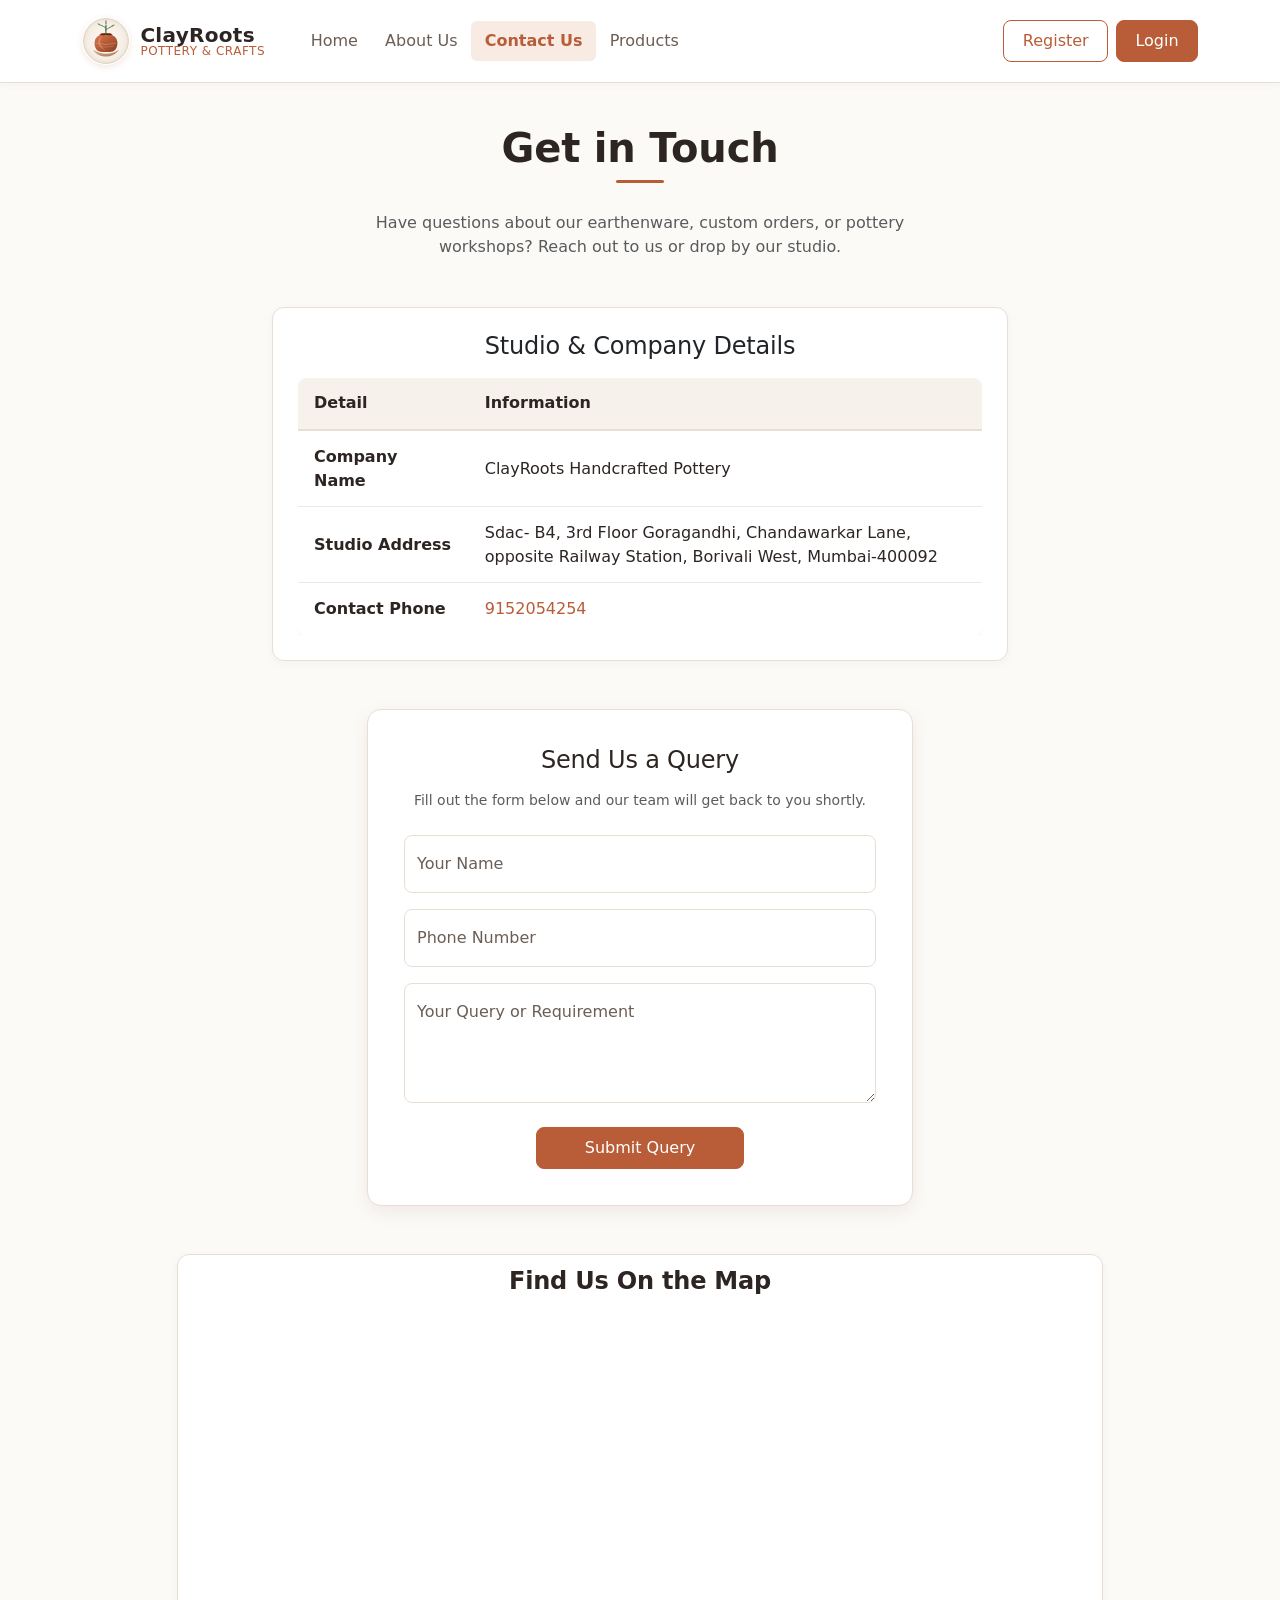
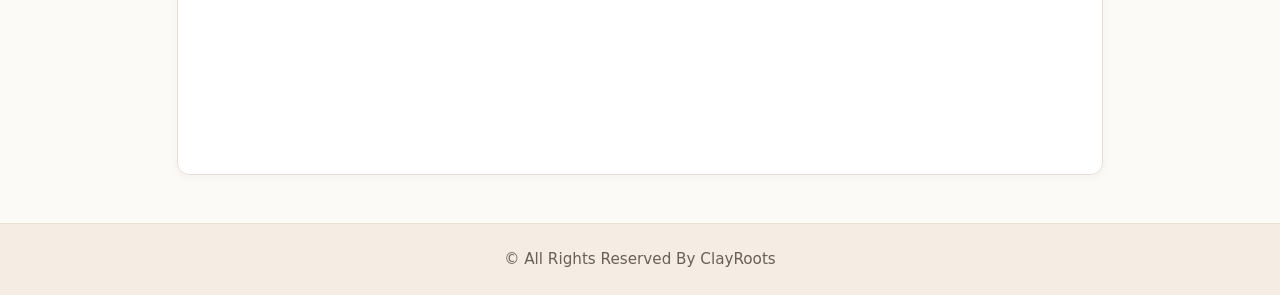
<file: ContactUs.html>
<!doctype html>
<html lang="en">
    <head>
        <title>ClayRoots — Contact Us &amp; Workshop Inquiry</title>
        <!-- Required meta tags -->
        <meta charset="utf-8" />
        <meta
            name="viewport"
            content="width=device-width, initial-scale=1, shrink-to-fit=no"
        />

        <!-- Bootstrap CSS v5.3.2 -->
        <link
            href="https://cdn.jsdelivr.net/npm/bootstrap@5.3.2/dist/css/bootstrap.min.css"
            rel="stylesheet"
            integrity="sha384-T3c6CoIi6uLrA9TneNEoa7RxnatzjcDSCmG1MXxSR1GAsXEV/Dwwykc2MPK8M2HN"
            crossorigin="anonymous"
        />
        <!-- ClayRoots Light & Earthy Theme -->
        <link rel="stylesheet" href="css/style.css" />
    </head>

    <body>
        <header>
            <nav class="navbar navbar-expand-lg navbar-clay fixed-top">
                <div class="container">
                    <a class="navbar-brand" href="home.html">
                        <img
                            src="images/clayroots-logo.svg"
                            class="img-fluid rounded-circle"
                            alt="ClayRoots Logo"
                            height="48"
                            width="48"
                        />
                        <div class="d-inline-flex flex-column lh-1">
                            <span class="brand-name">ClayRoots</span>
                            <span class="brand-sub">Pottery &amp; Crafts</span>
                        </div>
                    </a>
                    <button
                        class="navbar-toggler"
                        type="button"
                        data-bs-toggle="collapse"
                        data-bs-target="#collapsibleNavId"
                        aria-controls="collapsibleNavId"
                        aria-expanded="false"
                        aria-label="Toggle navigation"
                    >
                        <span class="navbar-toggler-icon"></span>
                    </button>
                    <div class="collapse navbar-collapse" id="collapsibleNavId">
                        <ul class="navbar-nav me-auto mt-2 mt-lg-0 ms-lg-3">
                            <li class="nav-item">
                                <a class="nav-link" href="home.html">Home</a>
                            </li>
                            <li class="nav-item">
                                <a class="nav-link" href="AboutUs.html">About Us</a>
                            </li>
                            <li class="nav-item">
                                <a class="nav-link active" href="ContactUs.html" aria-current="page"
                                    >Contact Us
                                    <span class="visually-hidden">(current)</span></a
                                >
                            </li>
                            <li class="nav-item">
                                <a class="nav-link" href="Product.html">Products</a>
                            </li>
                        </ul>
                        <div class="d-flex align-items-center gap-2 my-2 my-lg-0">
                            <a
                                class="btn btn-outline-terracotta"
                                href="Register.html"
                                role="button"
                            >
                                Register
                            </a>
                            <a
                                class="btn btn-terracotta"
                                href="login.html"
                                role="button"
                            >
                                Login
                            </a>
                        </div>
                    </div>
                </div>
            </nav>
        </header>

        <main class="py-5">
            <div class="container">
                <div class="text-center mb-5">
                    <h1 class="section-title">Get in Touch</h1>
                    <p class="text-muted mx-auto" style="max-width: 600px;">
                        Have questions about our earthenware, custom orders, or pottery workshops? Reach out to us or drop by our studio.
                    </p>
                </div>

                <!-- Company Details Section -->
                <div class="row justify-content-center mb-5">
                    <div class="col-12 col-md-10 col-lg-8">
                        <div class="card clay-card p-4">
                            <h3 class="h4 mb-3 text-center">Studio &amp; Company Details</h3>
                            <div class="table-responsive">
                                <table class="table clay-table mb-0">
                                    <thead>
                                        <tr>
                                            <th scope="col" style="width: 25%;">Detail</th>
                                            <th scope="col">Information</th>
                                        </tr>
                                    </thead>
                                    <tbody>
                                        <tr>
                                            <td class="fw-semibold">Company Name</td>
                                            <td>ClayRoots Handcrafted Pottery</td>
                                        </tr>
                                        <tr>
                                            <td class="fw-semibold">Studio Address</td>
                                            <td>Sdac- B4, 3rd Floor Goragandhi, Chandawarkar Lane, opposite Railway Station, Borivali West, Mumbai-400092</td>
                                        </tr>
                                        <tr>
                                            <td class="fw-semibold">Contact Phone</td>
                                            <td><a href="tel:9152054254" class="text-decoration-none" style="color: var(--cr-primary); font-weight: 500;">9152054254</a></td>
                                        </tr>
                                    </tbody>
                                </table>
                            </div>
                        </div>
                    </div>
                </div>

                <!-- Query Form Section -->
                <div class="row justify-content-center mb-5">
                    <div class="col-12 col-md-8 col-lg-6">
                        <div class="clay-auth-card">
                            <h3 class="h4 mb-3 text-center">Send Us a Query</h3>
                            <p class="text-muted small text-center mb-4">
                                Fill out the form below and our team will get back to you shortly.
                            </p>

                            <!-- Success feedback banner -->
                            <div id="queryFormFeedback" class="alert alert-success d-none mb-3" role="alert">
                                <strong>Thank you!</strong> Your message has been sent successfully. We will contact you soon.
                            </div>

                            <form id="queryForm">
                                <div class="form-floating mb-3">
                                    <input
                                        type="text"
                                        class="form-control"
                                        name="contactName"
                                        id="contactName"
                                        placeholder="Your Full Name"
                                        required
                                    />
                                    <label for="contactName">Your Name</label>
                                </div>
                                <div class="form-floating mb-3">
                                    <input
                                        type="tel"
                                        class="form-control"
                                        name="contactPhone"
                                        id="contactPhone"
                                        placeholder="Phone Number"
                                        required
                                    />
                                    <label for="contactPhone">Phone Number</label>
                                </div>
                                <div class="form-floating mb-4">
                                    <textarea
                                        class="form-control"
                                        name="contactQuery"
                                        id="contactQuery"
                                        placeholder="Write your query here..."
                                        style="height: 120px;"
                                        required
                                    ></textarea>
                                    <label for="contactQuery">Your Query or Requirement</label>
                                </div>
                                <div class="text-center">
                                    <button
                                        type="submit"
                                        class="btn btn-terracotta px-5 py-2"
                                    >
                                        Submit Query
                                    </button>
                                </div>
                            </form>
                        </div>
                    </div>
                </div>

                <!-- Google Maps Location Section -->
                <div class="row justify-content-center">
                    <div class="col-12 col-md-10">
                        <div class="map-wrapper text-center">
                            <h4 class="mb-3">Find Us On the Map</h4>
                            <div class="ratio ratio-16x9" style="max-height: 450px;">
                                <iframe
                                    src="https://www.google.com/maps/embed?pb=!1m18!1m12!1m3!1d3767.1886795754485!2d72.85147417525425!3d19.230607082006053!2m3!1f0!2f0!3f0!3m2!1i1024!2i768!4f13.1!3m3!1m2!1s0x3be7b02a94fea373%3A0xb6acbbcdd3cf39ce!2sSDAC%20Infotech!5e0!3m2!1sen!2sin!4v1748401130304!5m2!1sen!2sin"
                                    style="border:0;"
                                    allowfullscreen=""
                                    loading="lazy"
                                    referrerpolicy="no-referrer-when-downgrade"
                                    title="ClayRoots Studio Location"
                                ></iframe>
                            </div>
                        </div>
                    </div>
                </div>
            </div>
        </main>

        <footer class="footer-clay text-center py-4">
            <div class="container">
                &copy; All Rights Reserved By ClayRoots
            </div>
        </footer>

        <!-- Bootstrap JavaScript Libraries -->
        <script
            src="https://cdn.jsdelivr.net/npm/@popperjs/core@2.11.8/dist/umd/popper.min.js"
            integrity="sha384-I7E8VVD/ismYTF4hNIPjVp/Zjvgyol6VFvRkX/vR+Vc4jQkC+hVqc2pM8ODewa9r"
            crossorigin="anonymous"
        ></script>
        <script
            src="https://cdn.jsdelivr.net/npm/bootstrap@5.3.2/dist/js/bootstrap.min.js"
            integrity="sha384-BBtl+eGJRgqQAUMxJ7pMwbEyER4l1g+O15P+16Ep7Q9Q+zqX6gSbd85u4mG4QzX+"
            crossorigin="anonymous"
        ></script>
        <!-- ClayRoots Main JS -->
        <script src="js/main.js"></script>
    </body>
</html>
</file>
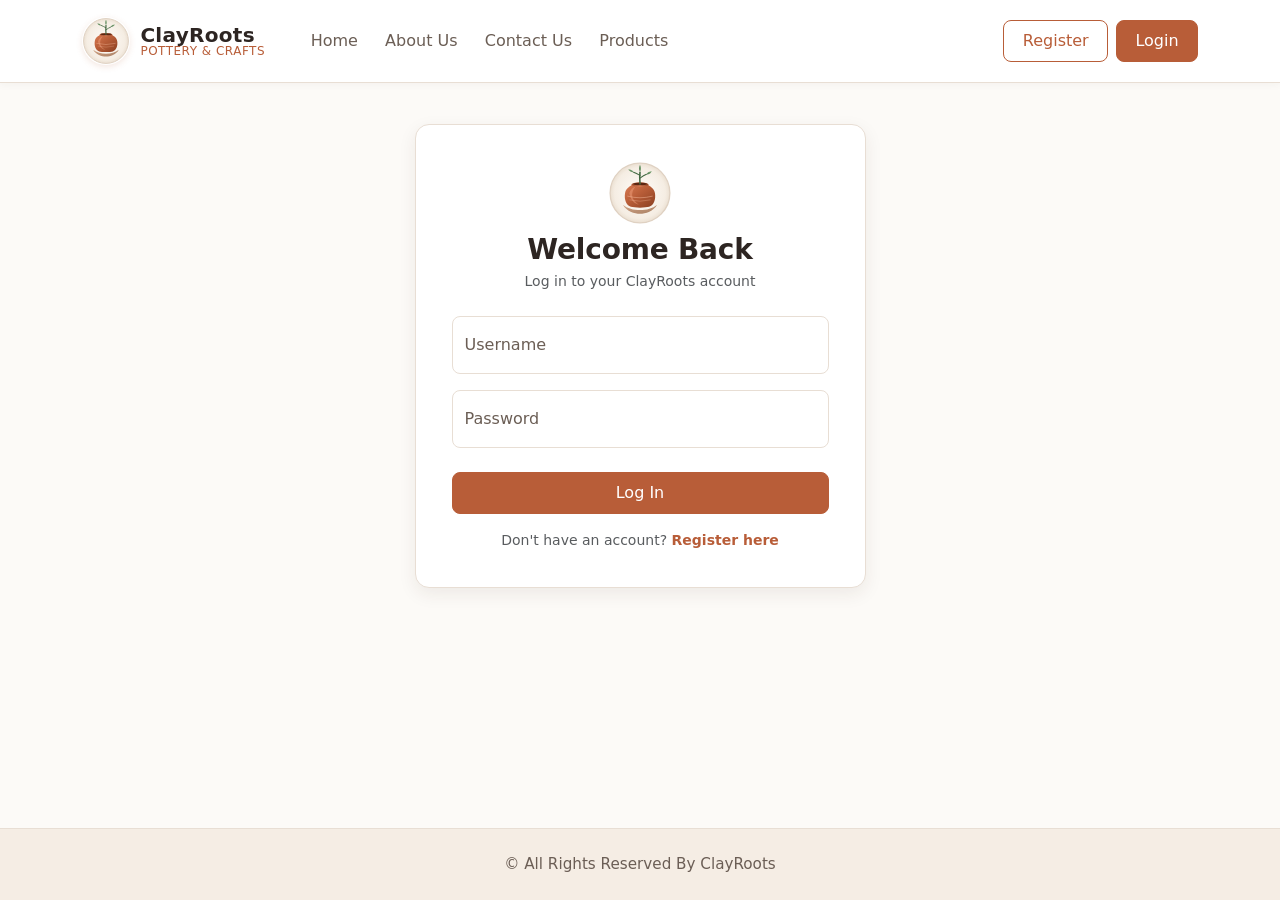
<file: login.html>
<!doctype html>
<html lang="en">
    <head>
        <title>ClayRoots — Customer Login</title>
        <!-- Required meta tags -->
        <meta charset="utf-8" />
        <meta
            name="viewport"
            content="width=device-width, initial-scale=1, shrink-to-fit=no"
        />

        <!-- Bootstrap CSS v5.3.2 -->
        <link
            href="https://cdn.jsdelivr.net/npm/bootstrap@5.3.2/dist/css/bootstrap.min.css"
            rel="stylesheet"
            integrity="sha384-T3c6CoIi6uLrA9TneNEoa7RxnatzjcDSCmG1MXxSR1GAsXEV/Dwwykc2MPK8M2HN"
            crossorigin="anonymous"
        />
        <!-- ClayRoots Light & Earthy Theme -->
        <link rel="stylesheet" href="css/style.css" />
    </head>

    <body>
        <header>
            <nav class="navbar navbar-expand-lg navbar-clay fixed-top">
                <div class="container">
                    <a class="navbar-brand" href="home.html">
                        <img
                            src="images/clayroots-logo.svg"
                            class="img-fluid rounded-circle"
                            alt="ClayRoots Logo"
                            height="48"
                            width="48"
                        />
                        <div class="d-inline-flex flex-column lh-1">
                            <span class="brand-name">ClayRoots</span>
                            <span class="brand-sub">Pottery &amp; Crafts</span>
                        </div>
                    </a>
                    <button
                        class="navbar-toggler"
                        type="button"
                        data-bs-toggle="collapse"
                        data-bs-target="#collapsibleNavId"
                        aria-controls="collapsibleNavId"
                        aria-expanded="false"
                        aria-label="Toggle navigation"
                    >
                        <span class="navbar-toggler-icon"></span>
                    </button>
                    <div class="collapse navbar-collapse" id="collapsibleNavId">
                        <ul class="navbar-nav me-auto mt-2 mt-lg-0 ms-lg-3">
                            <li class="nav-item">
                                <a class="nav-link" href="home.html">Home</a>
                            </li>
                            <li class="nav-item">
                                <a class="nav-link" href="AboutUs.html">About Us</a>
                            </li>
                            <li class="nav-item">
                                <a class="nav-link" href="ContactUs.html">Contact Us</a>
                            </li>
                            <li class="nav-item">
                                <a class="nav-link" href="Product.html">Products</a>
                            </li>
                        </ul>
                        <div class="d-flex align-items-center gap-2 my-2 my-lg-0">
                            <a
                                class="btn btn-outline-terracotta"
                                href="Register.html"
                                role="button"
                            >
                                Register
                            </a>
                            <a
                                class="btn btn-terracotta"
                                href="login.html"
                                role="button"
                            >
                                Login
                            </a>
                        </div>
                    </div>
                </div>
            </nav>
        </header>

        <main class="py-5">
            <div class="container">
                <div class="row justify-content-center">
                    <div class="col-12 col-sm-10 col-md-8 col-lg-5">
                        <div class="clay-auth-card text-center">
                            <div class="mb-4">
                                <img
                                    src="images/clayroots-logo.svg"
                                    alt="ClayRoots Logo"
                                    width="64"
                                    height="64"
                                    class="mb-2"
                                />
                                <h1 class="h3 fw-bold mb-1">Welcome Back</h1>
                                <p class="text-muted small">Log in to your ClayRoots account</p>
                            </div>

                            <form action="home.html" method="get">
                                <div class="form-floating mb-3 text-start">
                                    <input
                                        type="text"
                                        class="form-control"
                                        name="username"
                                        id="loginUsername"
                                        placeholder="Username"
                                        required
                                    />
                                    <label for="loginUsername">Username</label>
                                </div>
                                <div class="form-floating mb-4 text-start">
                                    <input
                                        type="password"
                                        class="form-control"
                                        name="password"
                                        id="loginPassword"
                                        placeholder="Password"
                                        required
                                    />
                                    <label for="loginPassword">Password</label>
                                </div>
                                <div class="d-grid gap-2 mb-3">
                                    <button
                                        type="submit"
                                        class="btn btn-terracotta py-2"
                                    >
                                        Log In
                                    </button>
                                </div>
                                <div class="text-center text-muted small">
                                    Don't have an account? 
                                    <a href="Register.html" class="fw-semibold" style="color: var(--cr-primary); text-decoration: none;">
                                        Register here
                                    </a>
                                </div>
                            </form>
                        </div>
                    </div>
                </div>
            </div>
        </main>

        <footer class="footer-clay text-center py-4">
            <div class="container">
                &copy; All Rights Reserved By ClayRoots
            </div>
        </footer>

        <!-- Bootstrap JavaScript Libraries -->
        <script
            src="https://cdn.jsdelivr.net/npm/@popperjs/core@2.11.8/dist/umd/popper.min.js"
            integrity="sha384-I7E8VVD/ismYTF4hNIPjVp/Zjvgyol6VFvRkX/vR+Vc4jQkC+hVqc2pM8ODewa9r"
            crossorigin="anonymous"
        ></script>
        <script
            src="https://cdn.jsdelivr.net/npm/bootstrap@5.3.2/dist/js/bootstrap.min.js"
            integrity="sha384-BBtl+eGJRgqQAUMxJ7pMwbEyER4l1g+O15P+16Ep7Q9Q+zqX6gSbd85u4mG4QzX+"
            crossorigin="anonymous"
        ></script>
        <!-- ClayRoots Main JS -->
        <script src="js/main.js"></script>
    </body>
</html>
</file>
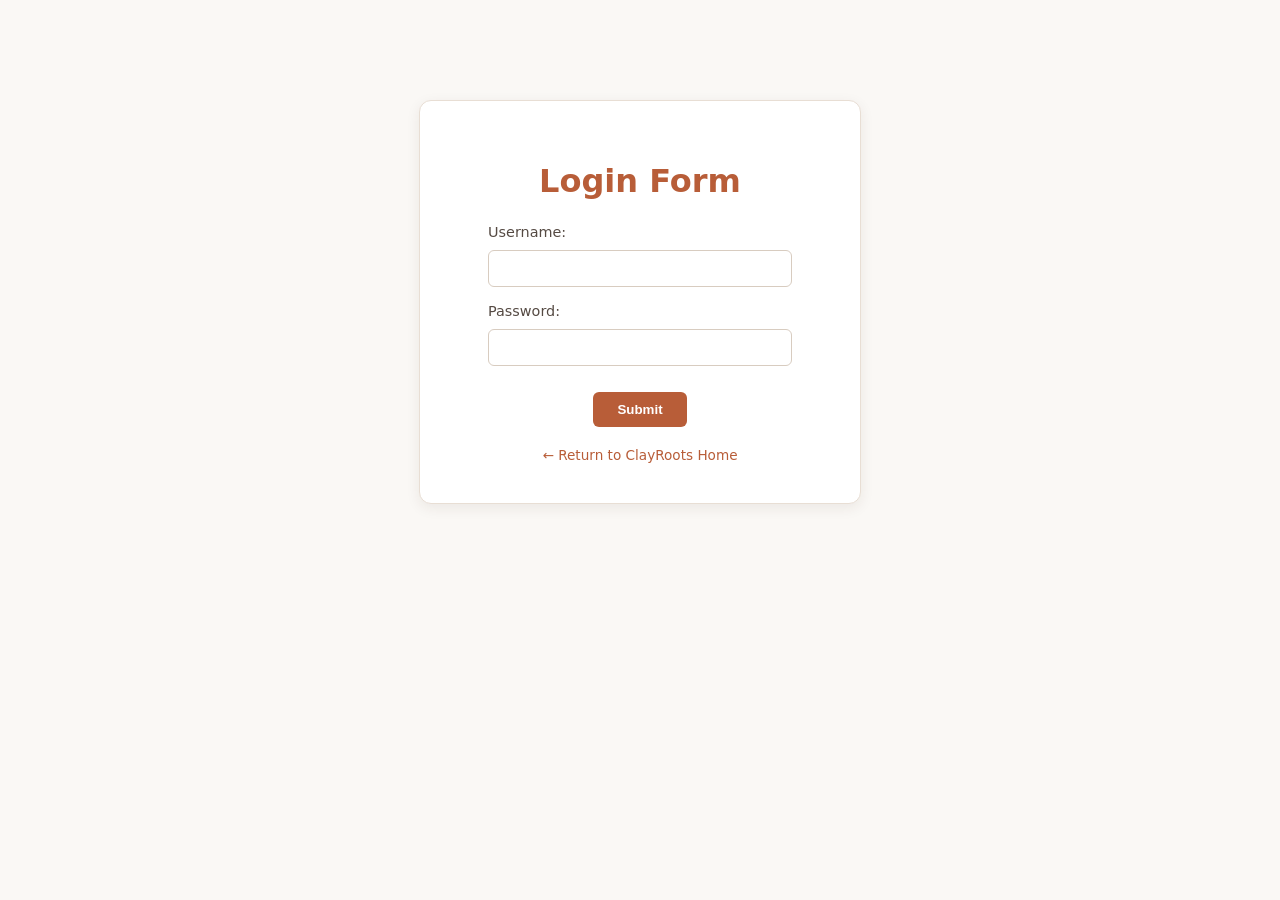
<file: logincss.html>
<!DOCTYPE html>
<html lang="en">
<head>
    <meta charset="UTF-8">
    <meta name="viewport" content="width=device-width, initial-scale=1.0">
    <title>ClayRoots - Login Demo</title>
    <style>
        body {
            background-color: #faf8f5;
            font-family: system-ui, -apple-system, sans-serif;
            color: #2d2522;
            margin: 0;
            padding: 0;
        }
        .login-box {
            text-align: center;
            max-width: 380px;
            margin: 100px auto;
            padding: 40px 30px;
            background: #ffffff;
            border-radius: 12px;
            border: 1px solid #e8ded4;
            box-shadow: 0 4px 14px rgba(60, 40, 25, 0.08);
        }
        h1 {
            color: #b85d38;
            margin-bottom: 24px;
        }
        input {
            width: 80%;
            padding: 10px;
            margin: 10px 0 16px;
            border: 1px solid #d8ccc0;
            border-radius: 6px;
            box-sizing: border-box;
            transition: border-color 0.2s ease;
        }
        input:focus {
            outline: none;
            border-color: #b85d38;
            box-shadow: 0 0 0 3px rgba(184, 93, 56, 0.2);
        }
        label {
            display: block;
            text-align: left;
            margin-left: 10%;
            font-weight: 500;
            color: #554a43;
            font-size: 0.9rem;
        }
        button {
            background-color: #b85d38;
            color: white;
            border: none;
            padding: 10px 24px;
            border-radius: 6px;
            cursor: pointer;
            font-weight: 600;
            margin-top: 10px;
            transition: background-color 0.2s ease;
        }
        button:hover {
            background-color: #984826;
        }
        .back-link {
            display: block;
            margin-top: 20px;
            color: #b85d38;
            text-decoration: none;
            font-size: 0.85rem;
        }
        .back-link:hover {
            text-decoration: underline;
        }
    </style>
</head>
<body>
    <div class="login-box">
        <h1>Login Form</h1>
        <form action="home.html">
            <label for="cssUser">Username:</label>
            <input type="text" id="cssUser" name="username"><br>
            <label for="cssPass">Password:</label>
            <input type="password" id="cssPass" name="password"><br>
            <button type="submit">Submit</button>
        </form>
        <a href="home.html" class="back-link">&larr; Return to ClayRoots Home</a>
    </div>
</body>
</html>
</file>
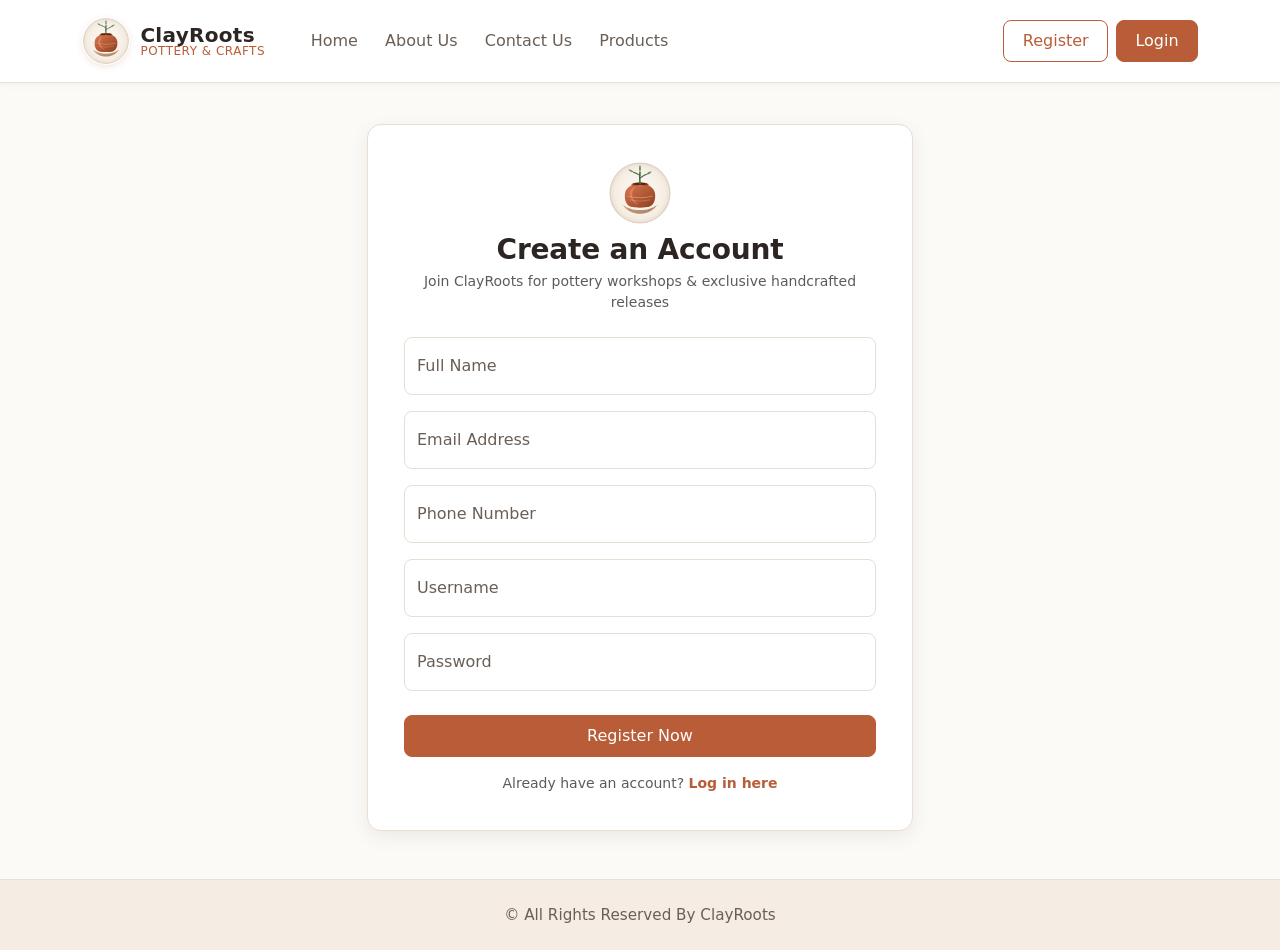
<file: Register.html>
<!doctype html>
<html lang="en">
    <head>
        <title>ClayRoots — Register Account</title>
        <!-- Required meta tags -->
        <meta charset="utf-8" />
        <meta
            name="viewport"
            content="width=device-width, initial-scale=1, shrink-to-fit=no"
        />

        <!-- Bootstrap CSS v5.3.2 -->
        <link
            href="https://cdn.jsdelivr.net/npm/bootstrap@5.3.2/dist/css/bootstrap.min.css"
            rel="stylesheet"
            integrity="sha384-T3c6CoIi6uLrA9TneNEoa7RxnatzjcDSCmG1MXxSR1GAsXEV/Dwwykc2MPK8M2HN"
            crossorigin="anonymous"
        />
        <!-- ClayRoots Light & Earthy Theme -->
        <link rel="stylesheet" href="css/style.css" />
    </head>

    <body>
        <header>
            <nav class="navbar navbar-expand-lg navbar-clay fixed-top">
                <div class="container">
                    <a class="navbar-brand" href="home.html">
                        <img
                            src="images/clayroots-logo.svg"
                            class="img-fluid rounded-circle"
                            alt="ClayRoots Logo"
                            height="48"
                            width="48"
                        />
                        <div class="d-inline-flex flex-column lh-1">
                            <span class="brand-name">ClayRoots</span>
                            <span class="brand-sub">Pottery &amp; Crafts</span>
                        </div>
                    </a>
                    <button
                        class="navbar-toggler"
                        type="button"
                        data-bs-toggle="collapse"
                        data-bs-target="#collapsibleNavId"
                        aria-controls="collapsibleNavId"
                        aria-expanded="false"
                        aria-label="Toggle navigation"
                    >
                        <span class="navbar-toggler-icon"></span>
                    </button>
                    <div class="collapse navbar-collapse" id="collapsibleNavId">
                        <ul class="navbar-nav me-auto mt-2 mt-lg-0 ms-lg-3">
                            <li class="nav-item">
                                <a class="nav-link" href="home.html">Home</a>
                            </li>
                            <li class="nav-item">
                                <a class="nav-link" href="AboutUs.html">About Us</a>
                            </li>
                            <li class="nav-item">
                                <a class="nav-link" href="ContactUs.html">Contact Us</a>
                            </li>
                            <li class="nav-item">
                                <a class="nav-link" href="Product.html">Products</a>
                            </li>
                        </ul>
                        <div class="d-flex align-items-center gap-2 my-2 my-lg-0">
                            <a
                                class="btn btn-outline-terracotta"
                                href="Register.html"
                                role="button"
                            >
                                Register
                            </a>
                            <a
                                class="btn btn-terracotta"
                                href="login.html"
                                role="button"
                            >
                                Login
                            </a>
                        </div>
                    </div>
                </div>
            </nav>
        </header>

        <main class="py-5">
            <div class="container">
                <div class="row justify-content-center">
                    <div class="col-12 col-sm-10 col-md-8 col-lg-6">
                        <div class="clay-auth-card text-center">
                            <div class="mb-4">
                                <img
                                    src="images/clayroots-logo.svg"
                                    alt="ClayRoots Logo"
                                    width="64"
                                    height="64"
                                    class="mb-2"
                                />
                                <h1 class="h3 fw-bold mb-1">Create an Account</h1>
                                <p class="text-muted small">Join ClayRoots for pottery workshops &amp; exclusive handcrafted releases</p>
                            </div>

                            <form action="login.html" method="get">
                                <div class="form-floating mb-3 text-start">
                                    <input
                                        type="text"
                                        class="form-control"
                                        name="name"
                                        id="regName"
                                        placeholder="Full Name"
                                        required
                                    />
                                    <label for="regName">Full Name</label>
                                </div>
                                <div class="form-floating mb-3 text-start">
                                    <input
                                        type="email"
                                        class="form-control"
                                        name="email"
                                        id="regEmail"
                                        placeholder="name@example.com"
                                        required
                                    />
                                    <label for="regEmail">Email Address</label>
                                </div>
                                <div class="form-floating mb-3 text-start">
                                    <input
                                        type="tel"
                                        class="form-control"
                                        name="phone"
                                        id="regPhone"
                                        placeholder="Phone Number"
                                        required
                                    />
                                    <label for="regPhone">Phone Number</label>
                                </div>
                                <div class="form-floating mb-3 text-start">
                                    <input
                                        type="text"
                                        class="form-control"
                                        name="username"
                                        id="regUsername"
                                        placeholder="Username"
                                        required
                                    />
                                    <label for="regUsername">Username</label>
                                </div>
                                <div class="form-floating mb-4 text-start">
                                    <input
                                        type="password"
                                        class="form-control"
                                        name="password"
                                        id="regPassword"
                                        placeholder="Password"
                                        required
                                    />
                                    <label for="regPassword">Password</label>
                                </div>
                                <div class="d-grid gap-2 mb-3">
                                    <button
                                        type="submit"
                                        class="btn btn-terracotta py-2"
                                    >
                                        Register Now
                                    </button>
                                </div>
                                <div class="text-center text-muted small">
                                    Already have an account? 
                                    <a href="login.html" class="fw-semibold" style="color: var(--cr-primary); text-decoration: none;">
                                        Log in here
                                    </a>
                                </div>
                            </form>
                        </div>
                    </div>
                </div>
            </div>
        </main>

        <footer class="footer-clay text-center py-4">
            <div class="container">
                &copy; All Rights Reserved By ClayRoots
            </div>
        </footer>

        <!-- Bootstrap JavaScript Libraries -->
        <script
            src="https://cdn.jsdelivr.net/npm/@popperjs/core@2.11.8/dist/umd/popper.min.js"
            integrity="sha384-I7E8VVD/ismYTF4hNIPjVp/Zjvgyol6VFvRkX/vR+Vc4jQkC+hVqc2pM8ODewa9r"
            crossorigin="anonymous"
        ></script>
        <script
            src="https://cdn.jsdelivr.net/npm/bootstrap@5.3.2/dist/js/bootstrap.min.js"
            integrity="sha384-BBtl+eGJRgqQAUMxJ7pMwbEyER4l1g+O15P+16Ep7Q9Q+zqX6gSbd85u4mG4QzX+"
            crossorigin="anonymous"
        ></script>
        <!-- ClayRoots Main JS -->
        <script src="js/main.js"></script>
    </body>
</html>
</file>
<file: css/style.css>
/* ClayRoots - White & Light Theme with Subtle Terracotta / Earthy Accents */

:root {
  --cr-primary: #b85d38;             /* Rich Terracotta */
  --cr-primary-hover: #984826;       /* Deep Terracotta */
  --cr-primary-light: #f7ebe4;       /* Terracotta Tint */
  --cr-accent: #d97a52;              /* Warm Clay */
  --cr-bg: #fcfaf7;                  /* Warm Soft White / Ivory */
  --cr-surface: #ffffff;             /* Pure White Surface */
  --cr-surface-warm: #f6f1ea;        /* Light Beige / Warm Sand */
  --cr-text-main: #2d2522;           /* Deep Earthy Charcoal-Brown (WCAG AAA) */
  --cr-text-muted: #6b5e55;          /* Muted Clay Stone */
  --cr-border: #e8ded4;              /* Soft Warm Border */
  --cr-border-subtle: #f0e8de;       /* Very Subtle Border */
  --cr-shadow-sm: 0 2px 8px rgba(60, 40, 25, 0.04);
  --cr-shadow-md: 0 6px 18px rgba(60, 40, 25, 0.08);
  --cr-shadow-lg: 0 12px 28px rgba(60, 40, 25, 0.12);
  --cr-navbar-height: 76px;          /* Height for fixed navbar compensation */
}

/* Scroll padding to prevent fixed navbar from obscuring anchors */
html {
  scroll-padding-top: var(--cr-navbar-height);
}

/* Global Reset & Typography */
body {
  padding-top: var(--cr-navbar-height); /* Offset for fixed-top navbar */
  background-color: var(--cr-bg);
  color: var(--cr-text-main);
  font-family: system-ui, -apple-system, "Segoe UI", Roboto, "Helvetica Neue", Arial, sans-serif;
  min-height: 100vh;
  display: flex;
  flex-direction: column;
}

main {
  flex: 1 0 auto;
}

h1, h2, h3, h4, h5, h6 {
  color: var(--cr-text-main);
  font-weight: 600;
  letter-spacing: -0.2px;
}

p {
  color: var(--cr-text-muted);
}

/* Navbar */
.navbar-clay {
  background-color: var(--cr-surface) !important;
  border-bottom: 1px solid var(--cr-border);
  box-shadow: var(--cr-shadow-sm);
  padding: 0.75rem 0;
  transition: background-color 0.25s ease, box-shadow 0.25s ease;
}

.navbar-clay .navbar-brand {
  display: inline-flex;
  align-items: center;
  gap: 0.65rem;
  color: var(--cr-text-main) !important;
  font-weight: 700;
  font-size: 1.25rem;
  text-decoration: none;
  transition: transform 0.2s ease, opacity 0.2s ease;
}

.navbar-clay .navbar-brand:hover {
  opacity: 0.9;
  transform: translateY(-1px);
}

.navbar-clay .navbar-brand img {
  border-radius: 50%;
  object-fit: cover;
  box-shadow: 0 2px 6px rgba(184, 93, 56, 0.15);
}

.navbar-clay .brand-name {
  color: var(--cr-text-main);
  font-weight: 700;
  letter-spacing: 0.3px;
}

.navbar-clay .brand-sub {
  color: var(--cr-primary);
  font-size: 0.75rem;
  font-weight: 500;
  letter-spacing: 0.5px;
  text-transform: uppercase;
}

.navbar-clay .nav-link {
  color: var(--cr-text-muted) !important;
  font-weight: 500;
  padding: 0.5rem 0.85rem !important;
  border-radius: 6px;
  transition: color 0.2s ease, background-color 0.2s ease;
}

.navbar-clay .nav-link:hover {
  color: var(--cr-primary) !important;
  background-color: var(--cr-primary-light);
}

.navbar-clay .nav-link.active {
  color: var(--cr-primary) !important;
  background-color: var(--cr-primary-light);
  font-weight: 600;
}

.navbar-clay .navbar-toggler {
  border: 1px solid var(--cr-border);
  color: var(--cr-text-main);
  padding: 0.4rem 0.6rem;
}

.navbar-clay .navbar-toggler:focus {
  box-shadow: 0 0 0 3px rgba(184, 93, 56, 0.25);
}

@media (max-width: 991.98px) {
  .navbar-clay .navbar-collapse {
    max-height: calc(100vh - var(--cr-navbar-height));
    overflow-y: auto;
    background-color: var(--cr-surface);
    padding: 0.85rem 0.5rem;
    border-top: 1px solid var(--cr-border-subtle);
    margin-top: 0.5rem;
  }
}

/* ClayRoots Buttons */
.btn-terracotta {
  background-color: var(--cr-primary);
  border-color: var(--cr-primary);
  color: #ffffff !important;
  font-weight: 500;
  border-radius: 8px;
  padding: 0.5rem 1.15rem;
  transition: background-color 0.2s ease, border-color 0.2s ease, transform 0.15s ease, box-shadow 0.2s ease;
}

.btn-terracotta:hover, 
.btn-terracotta:focus {
  background-color: var(--cr-primary-hover);
  border-color: var(--cr-primary-hover);
  color: #ffffff !important;
  transform: translateY(-1px);
  box-shadow: 0 4px 10px rgba(184, 93, 56, 0.25);
}

.btn-outline-terracotta {
  background-color: transparent;
  border: 1.5px solid var(--cr-primary);
  color: var(--cr-primary) !important;
  font-weight: 500;
  border-radius: 8px;
  padding: 0.5rem 1.15rem;
  transition: background-color 0.2s ease, color 0.2s ease, transform 0.15s ease, box-shadow 0.2s ease;
}

.btn-outline-terracotta:hover,
.btn-outline-terracotta:focus {
  background-color: var(--cr-primary);
  border-color: var(--cr-primary);
  color: #ffffff !important;
  transform: translateY(-1px);
  box-shadow: 0 4px 10px rgba(184, 93, 56, 0.2);
}

/* Hero Carousel */
.carousel-clay {
  border-radius: 16px;
  overflow: hidden;
  box-shadow: var(--cr-shadow-md);
  border: 1px solid var(--cr-border);
  background-color: var(--cr-surface);
}

.carousel-clay .carousel-item img {
  height: 480px;
  object-fit: cover;
  background-color: var(--cr-surface-warm);
}

.carousel-clay .carousel-indicators [data-bs-target] {
  background-color: var(--cr-primary);
  width: 12px;
  height: 12px;
  border-radius: 50%;
  margin: 0 5px;
  opacity: 0.5;
  transition: opacity 0.2s ease, transform 0.2s ease;
}

.carousel-clay .carousel-indicators .active {
  opacity: 1;
  transform: scale(1.15);
}

.carousel-clay .carousel-control-prev-icon,
.carousel-clay .carousel-control-next-icon {
  background-color: rgba(45, 37, 34, 0.65);
  border-radius: 50%;
  padding: 18px;
  background-size: 55%;
}

/* Product Cards */
.clay-card {
  background-color: var(--cr-surface);
  border: 1px solid var(--cr-border);
  border-radius: 12px;
  overflow: hidden;
  box-shadow: var(--cr-shadow-sm);
  transition: transform 0.25s cubic-bezier(0.16, 1, 0.3, 1),
              box-shadow 0.25s cubic-bezier(0.16, 1, 0.3, 1),
              border-color 0.25s ease;
  cursor: pointer;
  display: flex;
  flex-direction: column;
}

.clay-card:hover {
  transform: translateY(-4px);
  box-shadow: var(--cr-shadow-md);
  border-color: #d8c3b0;
}

.clay-card-img-wrapper {
  position: relative;
  overflow: hidden;
  background-color: var(--cr-surface-warm);
  display: flex;
  align-items: center;
  justify-content: center;
  padding: 1rem;
}

.clay-card-img-wrapper img {
  transition: transform 0.3s cubic-bezier(0.16, 1, 0.3, 1);
  object-fit: cover;
  width: 100%;
}

.clay-card:hover .clay-card-img-wrapper img {
  transform: scale(1.03);
}

/* Home products card image */
.clay-card-img-top {
  height: 240px;
  width: 100%;
  object-fit: cover;
}

/* Product page circular/portrait preview */
.clay-card-img-round {
  width: 190px;
  height: 190px;
  border-radius: 50%;
  object-fit: cover;
  border: 4px solid var(--cr-surface);
  box-shadow: 0 4px 12px rgba(60, 40, 25, 0.1);
  transition: transform 0.3s cubic-bezier(0.16, 1, 0.3, 1);
}

.clay-card:hover .clay-card-img-round {
  transform: scale(1.04);
}

.clay-card .card-body {
  padding: 1.25rem;
  display: flex;
  flex-direction: column;
  flex: 1 1 auto;
}

.clay-card .card-title {
  color: var(--cr-text-main);
  font-size: 1.15rem;
  font-weight: 600;
  margin-bottom: 0.5rem;
}

.clay-card .card-text {
  color: var(--cr-text-muted);
  font-size: 0.925rem;
  line-height: 1.5;
  margin-bottom: 1rem;
  flex-grow: 1;
}

/* Section Header Decor */
.section-title {
  color: var(--cr-text-main);
  font-weight: 700;
  position: relative;
  display: inline-block;
  margin-bottom: 1.75rem;
}

.section-title::after {
  content: "";
  display: block;
  width: 48px;
  height: 3px;
  background-color: var(--cr-primary);
  margin: 0.5rem auto 0;
  border-radius: 2px;
}

/* Product Details Modal */
.clay-modal .modal-content {
  background-color: var(--cr-surface);
  border: 1px solid var(--cr-border);
  border-radius: 14px;
  box-shadow: var(--cr-shadow-lg);
  color: var(--cr-text-main);
}

.clay-modal .modal-header {
  border-bottom: 1px solid var(--cr-border-subtle);
  background-color: var(--cr-surface-warm);
  border-top-left-radius: 14px;
  border-top-right-radius: 14px;
  padding: 1rem 1.5rem;
}

.clay-modal .modal-title {
  color: var(--cr-text-main);
  font-weight: 600;
  font-size: 1.2rem;
}

.clay-modal .modal-body {
  padding: 1.75rem;
}

.clay-modal-img {
  max-height: 340px;
  width: 100%;
  object-fit: cover;
  border-radius: 10px;
  border: 1px solid var(--cr-border);
  box-shadow: var(--cr-shadow-sm);
  background-color: var(--cr-surface-warm);
}

.badge-terracotta {
  background-color: var(--cr-primary-light);
  color: var(--cr-primary);
  font-weight: 600;
  font-size: 0.8rem;
  padding: 0.35rem 0.65rem;
  border-radius: 6px;
  border: 1px solid rgba(184, 93, 56, 0.2);
  display: inline-block;
}

/* Forms & Auth Containers */
.clay-auth-card {
  background-color: var(--cr-surface);
  border: 1px solid var(--cr-border);
  border-radius: 14px;
  box-shadow: var(--cr-shadow-md);
  padding: 2.25rem;
}

.form-floating > .form-control {
  border: 1px solid var(--cr-border);
  border-radius: 8px;
  color: var(--cr-text-main);
  background-color: var(--cr-surface);
}

.form-floating > .form-control:focus {
  border-color: var(--cr-primary);
  box-shadow: 0 0 0 3px rgba(184, 93, 56, 0.2);
}

.form-floating > label {
  color: var(--cr-text-muted);
}

/* Tables (Contact page) */
.clay-table {
  background-color: var(--cr-surface);
  border: 1px solid var(--cr-border);
  border-radius: 10px;
  overflow: hidden;
  box-shadow: var(--cr-shadow-sm);
}

.clay-table thead th {
  background-color: var(--cr-surface-warm);
  color: var(--cr-text-main);
  font-weight: 600;
  border-bottom: 2px solid var(--cr-border);
  padding: 0.85rem 1rem;
}

.clay-table tbody td {
  padding: 0.85rem 1rem;
  color: var(--cr-text-main);
  border-bottom: 1px solid var(--cr-border-subtle);
  vertical-align: middle;
}

.clay-table tbody tr:nth-of-type(odd) {
  background-color: rgba(246, 241, 234, 0.35);
}

/* About Us Story Card */
.clay-story-card {
  background-color: var(--cr-surface);
  border: 1px solid var(--cr-border);
  border-radius: 12px;
  padding: 1.75rem;
  box-shadow: var(--cr-shadow-sm);
}

.clay-story-img {
  border-radius: 10px;
  border: 1px solid var(--cr-border);
  box-shadow: var(--cr-shadow-sm);
  width: 100%;
  max-height: 280px;
  object-fit: cover;
}

.clay-video-wrapper {
  background-color: var(--cr-surface);
  border: 1px solid var(--cr-border);
  border-radius: 14px;
  padding: 1.25rem;
  box-shadow: var(--cr-shadow-md);
  display: inline-block;
  max-width: 100%;
}

.clay-video-wrapper iframe {
  border-radius: 8px;
  max-width: 100%;
}

.map-wrapper {
  background-color: var(--cr-surface);
  border: 1px solid var(--cr-border);
  border-radius: 12px;
  padding: 0.75rem;
  box-shadow: var(--cr-shadow-sm);
}

.map-wrapper iframe {
  border-radius: 8px;
  width: 100%;
  max-width: 100%;
}

/* Footer */
.footer-clay {
  background-color: #f5ede4 !important;
  color: var(--cr-text-muted) !important;
  border-top: 1px solid var(--cr-border);
  padding: 1.75rem 0;
  font-size: 0.95rem;
  margin-top: auto;
}

.footer-clay a {
  color: var(--cr-primary);
  text-decoration: none;
}

.footer-clay a:hover {
  text-decoration: underline;
}

/* Responsive Grid Helper */
.product-grid {
  display: grid;
  grid-template-columns: repeat(auto-fill, minmax(260px, 1fr));
  gap: 1.5rem;
}

/* Catalogue Controls (Filters & Sorting Bar) */
.catalogue-controls {
  background-color: var(--cr-surface);
  border: 1px solid var(--cr-border);
  border-radius: 12px;
  box-shadow: var(--cr-shadow-sm);
}

/* Product Category Filter Buttons */
.btn-category-filter {
  background-color: var(--cr-surface);
  border: 1.5px solid var(--cr-border);
  color: var(--cr-text-muted);
  font-weight: 500;
  font-size: 0.875rem;
  padding: 0.45rem 1rem;
  border-radius: 50rem;
  transition: all 0.2s ease;
  line-height: 1.25;
}

.btn-category-filter:hover {
  background-color: var(--cr-primary-light);
  border-color: var(--cr-primary);
  color: var(--cr-primary);
}

.btn-category-filter.active,
.btn-category-filter:active {
  background-color: var(--cr-primary) !important;
  border-color: var(--cr-primary) !important;
  color: #ffffff !important;
  box-shadow: 0 3px 8px rgba(184, 93, 56, 0.25);
  font-weight: 600;
}

.btn-category-filter:focus-visible {
  outline: none;
  box-shadow: 0 0 0 3px rgba(184, 93, 56, 0.25);
}

/* Product Sorting Dropdown */
.clay-sort-select {
  border: 1.5px solid var(--cr-border);
  border-radius: 8px;
  background-color: var(--cr-surface);
  color: var(--cr-text-main);
  font-size: 0.875rem;
  font-weight: 500;
  padding: 0.45rem 2rem 0.45rem 0.75rem;
  transition: border-color 0.2s ease, box-shadow 0.2s ease;
  cursor: pointer;
}

.clay-sort-select:focus {
  border-color: var(--cr-primary);
  box-shadow: 0 0 0 3px rgba(184, 93, 56, 0.2);
  outline: none;
}

/* Catalogue Empty State */
.clay-empty-state {
  background-color: var(--cr-surface);
  border: 1.5px dashed var(--cr-border);
  border-radius: 14px;
  padding: 3rem 1.5rem;
  box-shadow: var(--cr-shadow-sm);
}

.clay-empty-state .empty-state-icon {
  width: 64px;
  height: 64px;
  margin: 0 auto 1.25rem;
  border-radius: 50%;
  background-color: var(--cr-primary-light);
  display: flex;
  align-items: center;
  justify-content: center;
  color: var(--cr-primary);
}

/* Optional Product Price Styling */
.product-price {
  color: var(--cr-primary);
  font-weight: 600;
  font-size: 1rem;
}

/* Subtle Transitions */
.fade-in {
  animation: fadeIn 0.3s ease-in-out;
}

@keyframes fadeIn {
  from {
    opacity: 0;
    transform: translateY(6px);
  }
  to {
    opacity: 1;
    transform: translateY(0);
  }
}

/* Reduced Motion Settings (WCAG Compliance) */
@media (prefers-reduced-motion: reduce) {
  *, *::before, *::after {
    animation-duration: 0.001ms !important;
    animation-iteration-count: 1 !important;
    transition-duration: 0.001ms !important;
    scroll-behavior: auto !important;
  }
  .clay-card:hover {
    transform: none !important;
  }
  .clay-card:hover .clay-card-img-round {
    transform: none !important;
  }
  .clay-card:hover .clay-card-img-wrapper img {
    transform: none !important;
  }
  .btn-terracotta:hover,
  .btn-outline-terracotta:hover {
    transform: none !important;
  }
  .navbar-clay .navbar-brand:hover {
    transform: none !important;
  }
}
</file>
